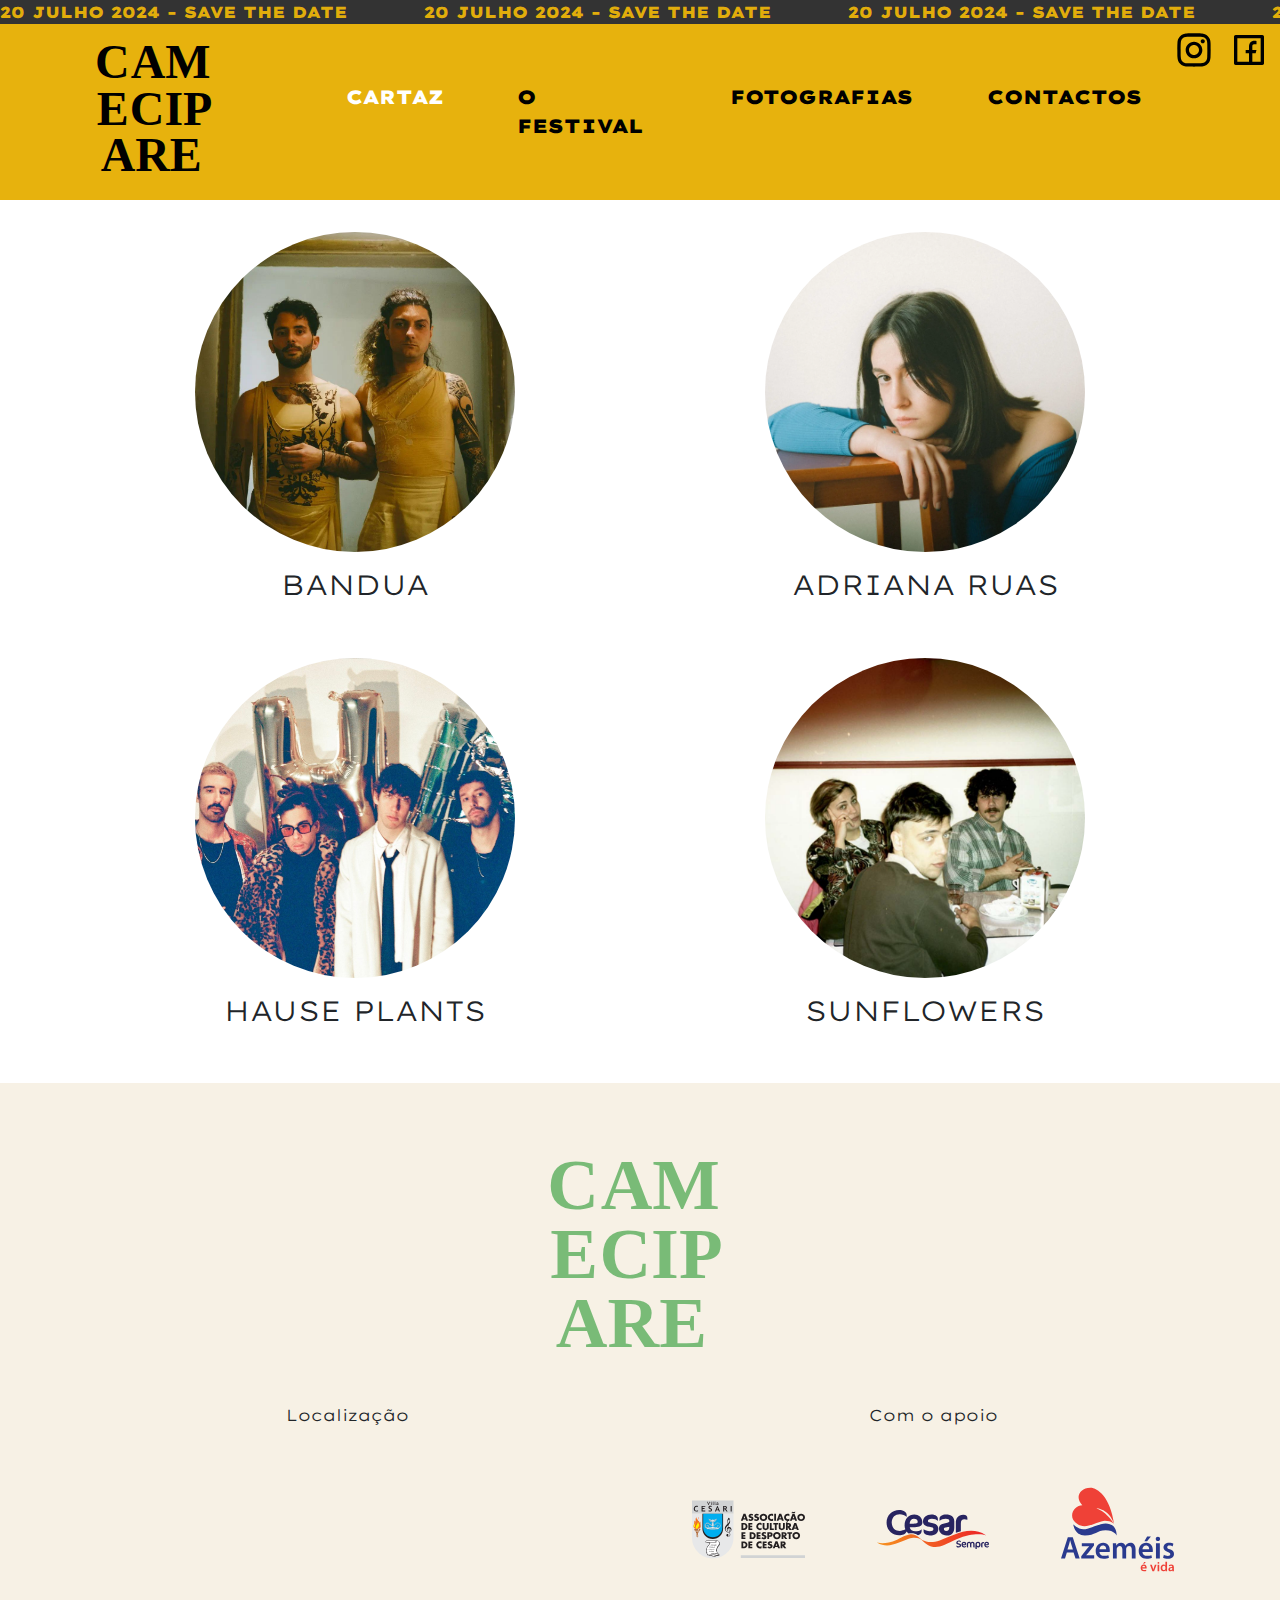
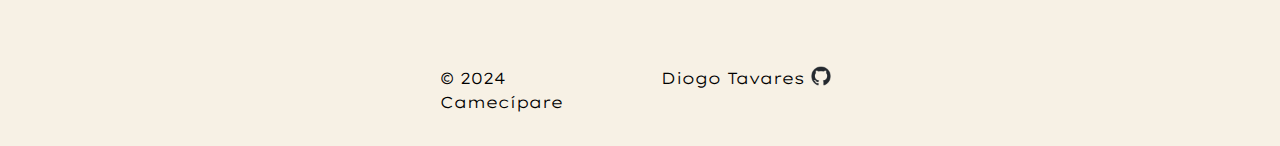
<file: cartaz.html>
<!doctype html>
<html lang="en">
  <head>
    <title>Camecípare</title>
    <meta name="author" content="Diogo Tavares">
    <meta name="email" content="diogofilipe@ua.pt">
    <meta name="description" content="Festival Camecípare">
    <meta name="keywords" content="Festival, Camecípare, Oliveira de Azemeis, Cesar">
    <meta charset="utf-8">
    <meta name="viewport" content="width=device-width, initial-scale=1">
    <link rel="stylesheet" href="css/styles.css">
    <link rel="stylesheet" href="css/cartaz.css">
    <link href="https://cdn.jsdelivr.net/npm/bootstrap@5.3.3/dist/css/bootstrap.min.css" rel="stylesheet" integrity="sha384-QWTKZyjpPEjISv5WaRU9OFeRpok6YctnYmDr5pNlyT2bRjXh0JMhjY6hW+ALEwIH" crossorigin="anonymous">
    <script defer src="javascript/script.js"></script>
    <script defer src="https://cdn.jsdelivr.net/npm/bootstrap@5.3.3/dist/js/bootstrap.bundle.min.js" integrity="sha384-YvpcrYf0tY3lHB60NNkmXc5s9fDVZLESaAA55NDzOxhy9GkcIdslK1eN7N6jIeHz" crossorigin="anonymous"></script>
  </head>
  <body>
    <div class="wrapper">
        <div class="marquee">20 JULHO 2024 - SAVE THE DATE</div>
    </div>
    <nav class="navbar navbar-expand-xl navbar-light navbar-cor">
        <div class="container">
            <a href="index.html" class="navbar-brand mb-0 h1"><img class="d-inline-block align-top" src="images/camecipare.svg" width="150" height="150" alt="Logotipo Festival Camecipare"></a>
            <button type="button" data-bs-toggle="collapse" data-bs-target="#navbarNav" class="navbar-toggler" aria-controls="navbarNav" aria-expanded="false" aria-label="Toggle navigation">
                <span class="navbar-toggler-icon"></span>
            </button>
            <div class="collapse navbar-collapse" id="navbarNav">
                <ul class="navbar-nav">
                    <li class="nav-item active">
                        <a href="cartaz.html" class="nav-link m-cartaz">
                            CARTAZ
                        </a>
                    </li>
                    <li class="nav-item active">
                        <a href="festival.html" class="nav-link">
                            O FESTIVAL
                        </a>
                    </li>
                    <li class="nav-item active">
                        <a href="fotografias.html" class="nav-link">
                            FOTOGRAFIAS
                        </a>
                    </li>
                    <li class="nav-item active">
                        <a href="contactos.html" class="nav-link">
                            CONTACTOS
                        </a>
                    </li>
                </ul>
            </div>
        </div>
        <div id="redes" style="position: absolute; top: .4rem; right: 0.4rem;">
            <a href="https://www.instagram.com/camecipare?utm_source=ig_web_button_share_sheet&igsh=ZDNlZDc0MzIxNw==" target="_blank"><svg xmlns="http://www.w3.org/2000/svg" viewBox="0 0 24 24" width="2.5rem" height="2.5rem" fill="currentColor"><path d="M12.001 9C10.3436 9 9.00098 10.3431 9.00098 12C9.00098 13.6573 10.3441 15 12.001 15C13.6583 15 15.001 13.6569 15.001 12C15.001 10.3427 13.6579 9 12.001 9ZM12.001 7C14.7614 7 17.001 9.2371 17.001 12C17.001 14.7605 14.7639 17 12.001 17C9.24051 17 7.00098 14.7629 7.00098 12C7.00098 9.23953 9.23808 7 12.001 7ZM18.501 6.74915C18.501 7.43926 17.9402 7.99917 17.251 7.99917C16.5609 7.99917 16.001 7.4384 16.001 6.74915C16.001 6.0599 16.5617 5.5 17.251 5.5C17.9393 5.49913 18.501 6.0599 18.501 6.74915ZM12.001 4C9.5265 4 9.12318 4.00655 7.97227 4.0578C7.18815 4.09461 6.66253 4.20007 6.17416 4.38967C5.74016 4.55799 5.42709 4.75898 5.09352 5.09255C4.75867 5.4274 4.55804 5.73963 4.3904 6.17383C4.20036 6.66332 4.09493 7.18811 4.05878 7.97115C4.00703 9.0752 4.00098 9.46105 4.00098 12C4.00098 14.4745 4.00753 14.8778 4.05877 16.0286C4.0956 16.8124 4.2012 17.3388 4.39034 17.826C4.5591 18.2606 4.7605 18.5744 5.09246 18.9064C5.42863 19.2421 5.74179 19.4434 6.17187 19.6094C6.66619 19.8005 7.19148 19.9061 7.97212 19.9422C9.07618 19.9939 9.46203 20 12.001 20C14.4755 20 14.8788 19.9934 16.0296 19.9422C16.8117 19.9055 17.3385 19.7996 17.827 19.6106C18.2604 19.4423 18.5752 19.2402 18.9074 18.9085C19.2436 18.5718 19.4445 18.2594 19.6107 17.8283C19.8013 17.3358 19.9071 16.8098 19.9432 16.0289C19.9949 14.9248 20.001 14.5389 20.001 12C20.001 9.52552 19.9944 9.12221 19.9432 7.97137C19.9064 7.18906 19.8005 6.66149 19.6113 6.17318C19.4434 5.74038 19.2417 5.42635 18.9084 5.09255C18.573 4.75715 18.2616 4.55693 17.8271 4.38942C17.338 4.19954 16.8124 4.09396 16.0298 4.05781C14.9258 4.00605 14.5399 4 12.001 4ZM12.001 2C14.7176 2 15.0568 2.01 16.1235 2.06C17.1876 2.10917 17.9135 2.2775 18.551 2.525C19.2101 2.77917 19.7668 3.1225 20.3226 3.67833C20.8776 4.23417 21.221 4.7925 21.476 5.45C21.7226 6.08667 21.891 6.81333 21.941 7.8775C21.9885 8.94417 22.001 9.28333 22.001 12C22.001 14.7167 21.991 15.0558 21.941 16.1225C21.8918 17.1867 21.7226 17.9125 21.476 18.55C21.2218 19.2092 20.8776 19.7658 20.3226 20.3217C19.7668 20.8767 19.2076 21.22 18.551 21.475C17.9135 21.7217 17.1876 21.89 16.1235 21.94C15.0568 21.9875 14.7176 22 12.001 22C9.28431 22 8.94514 21.99 7.87848 21.94C6.81431 21.8908 6.08931 21.7217 5.45098 21.475C4.79264 21.2208 4.23514 20.8767 3.67931 20.3217C3.12348 19.7658 2.78098 19.2067 2.52598 18.55C2.27848 17.9125 2.11098 17.1867 2.06098 16.1225C2.01348 15.0558 2.00098 14.7167 2.00098 12C2.00098 9.28333 2.01098 8.94417 2.06098 7.8775C2.11014 6.8125 2.27848 6.0875 2.52598 5.45C2.78014 4.79167 3.12348 4.23417 3.67931 3.67833C4.23514 3.1225 4.79348 2.78 5.45098 2.525C6.08848 2.2775 6.81348 2.11 7.87848 2.06C8.94514 2.0125 9.28431 2 12.001 2Z"></path></svg></a>
            <a href="https://www.facebook.com/profile.php?id=100095316894671" target="_blank"><svg xmlns="http://www.w3.org/2000/svg" viewBox="0 0 24 24" width="2.5rem" height="2.5rem" fill="currentColor"><path d="M14 19H19V5H5V19H12V14H10V12H12V10.3458C12 9.00855 12.1392 8.52362 12.4007 8.03473C12.6622 7.54584 13.0458 7.16216 13.5347 6.9007C13.9174 6.69604 14.3922 6.57252 15.2217 6.51954C15.551 6.49851 15.9771 6.52533 16.5 6.6V8.5H16C15.0827 8.5 14.7042 8.54332 14.4779 8.66433C14.3376 8.73939 14.2394 8.83758 14.1643 8.97793C14.0433 9.20418 14 9.42853 14 10.3458V12H16.5L16 14H14V19ZM4 3H20C20.5523 3 21 3.44772 21 4V20C21 20.5523 20.5523 21 20 21H4C3.44772 21 3 20.5523 3 20V4C3 3.44772 3.44772 3 4 3Z"></path></svg></a>
        </div>
    </nav>
    <main>
        <div class="container">
            <div class="row">
                <div class="col-xl" id="artista">
                    <img src="images/paginaArtistas/Bandua.jpeg" alt="Bandua" style="height: 20rem;">
                    <h3>BANDUA</h3>
                </div>
                <div class="col-xl" id="artista">
                    <img src="images/paginaArtistas/AdrianaRuas.webp" alt="Adriana Ruas" style="height: 20rem;">
                    <h3>ADRIANA RUAS</h3>
                </div>
            </div>
            <div class="row">
                <div class="col-xl" id="artista">
                    <img src="images/paginaArtistas/HousePlants.jpeg" alt="Hause Plants" style="height: 20rem;">
                    <h3>HAUSE PLANTS</h3>
                </div>
                <div class="col-xl" id="artista">
                    <img src="images/paginaArtistas/Sunflowers.png" alt="Sunflowers" style="height: 20rem;">
                    <h3>SUNFLOWERS</h3>
                </div>
            </div>
        </div>
    </main>
    <footer>
        <!-- Logotipo do festival no Footer -->
        <div> 
            <img src="images/camecipare.svg" alt="Logotipo do Camecipare" id="logo-footer" style="height: 20rem;" >
        </div>
        <!-- Grid do Boostrap para os elementos do Footer -->
        <div class="container">
            <div class="row" id="footer-row">
                <div class="col-xl" id="mapa" style="text-align: center;">
                    <p>Localização</p>
                    <a><iframe src="https://www.google.com/maps/embed?pb=!1m18!1m12!1m3!1d1507.5490466575848!2d-8.445806800849226!3d40.91359502785175!2m3!1f0!2f0!3f0!3m2!1i1024!2i768!4f13.1!3m3!1m2!1s0xd237f0078b72bc3%3A0xa8652b3e3320ce2d!2sCasa%20do%20Monte!5e0!3m2!1spt-PT!2spt!4v1715251881855!5m2!1spt-PT!2spt" title="Mapa para o Festival" height="200" style="border:0;" allowfullscreen="" loading="lazy" referrerpolicy="no-referrer-when-downgrade"></iframe></a>
                </div>
                <!-- Criação de uma Grid dentro de uma Grid (Nesting) -->
                <div class="col-xl" style="text-align: center;">
                    <p>Com o apoio</p>
                    <div class="row" id="logos-apoios" style="justify-content: center;">
                        <div class="col-4">
                            <a href="https://www.facebook.com/p/Villa-Cesari-Associação-de-Cultura-e-Desporto-de-Cesar-100064511447404/?paipv=0&eav=AfbRQ8y4vhMUie16oFOLR-kk2LaRa1bE4wlQ4vdVJMtI3nY_p52FooYXuNicR64qgS4&_rdr" target="_blank"><img src="images/VillaCesari.svg" alt="Logotipo Associação Villa Cesari"></a> 
                        </div>
                        <div class="col-4">
                            <a href="https://www.jfcesar.com" target="_blank"><img src="images/Cesar.svg" alt="Logotipo Junta de Freguesia de Cesar"></a>
                        </div>
                        <div class="col-4">
                            <a href="https://www.cm-oaz.pt" target="_blank"><img src="images/Oaz.svg" alt="Logotipo Câmara Municipal de Oliveira de Azemeis"></a>
                        </div>  
                    </div>
                </div>
            </div>
        </div>
        <!-- Grid de Bootstrap para os elementos Copyright -->
        <div class="container-fluid" id="copyright">
            <div class="row">
                <div class="col-4">
                </div>
                <div class="col-sm" id="copyright-camecipare">
                    <p>© 2024 Camecípare</p>
                </div>
                <div class="col-sm" id="copyright-autor">
                    <a href="https://github.com/Diogofilipe94/camecipare" target="_blank">Diogo Tavares&nbsp<img src="images/github-mark.png" height="20rem" alt="Logotipo github de Diogo Tavares"></a>
                </div>
                <div class="col-4">
                </div>
            </div>
        </div>
    </footer>
</body>
</html>
</file>
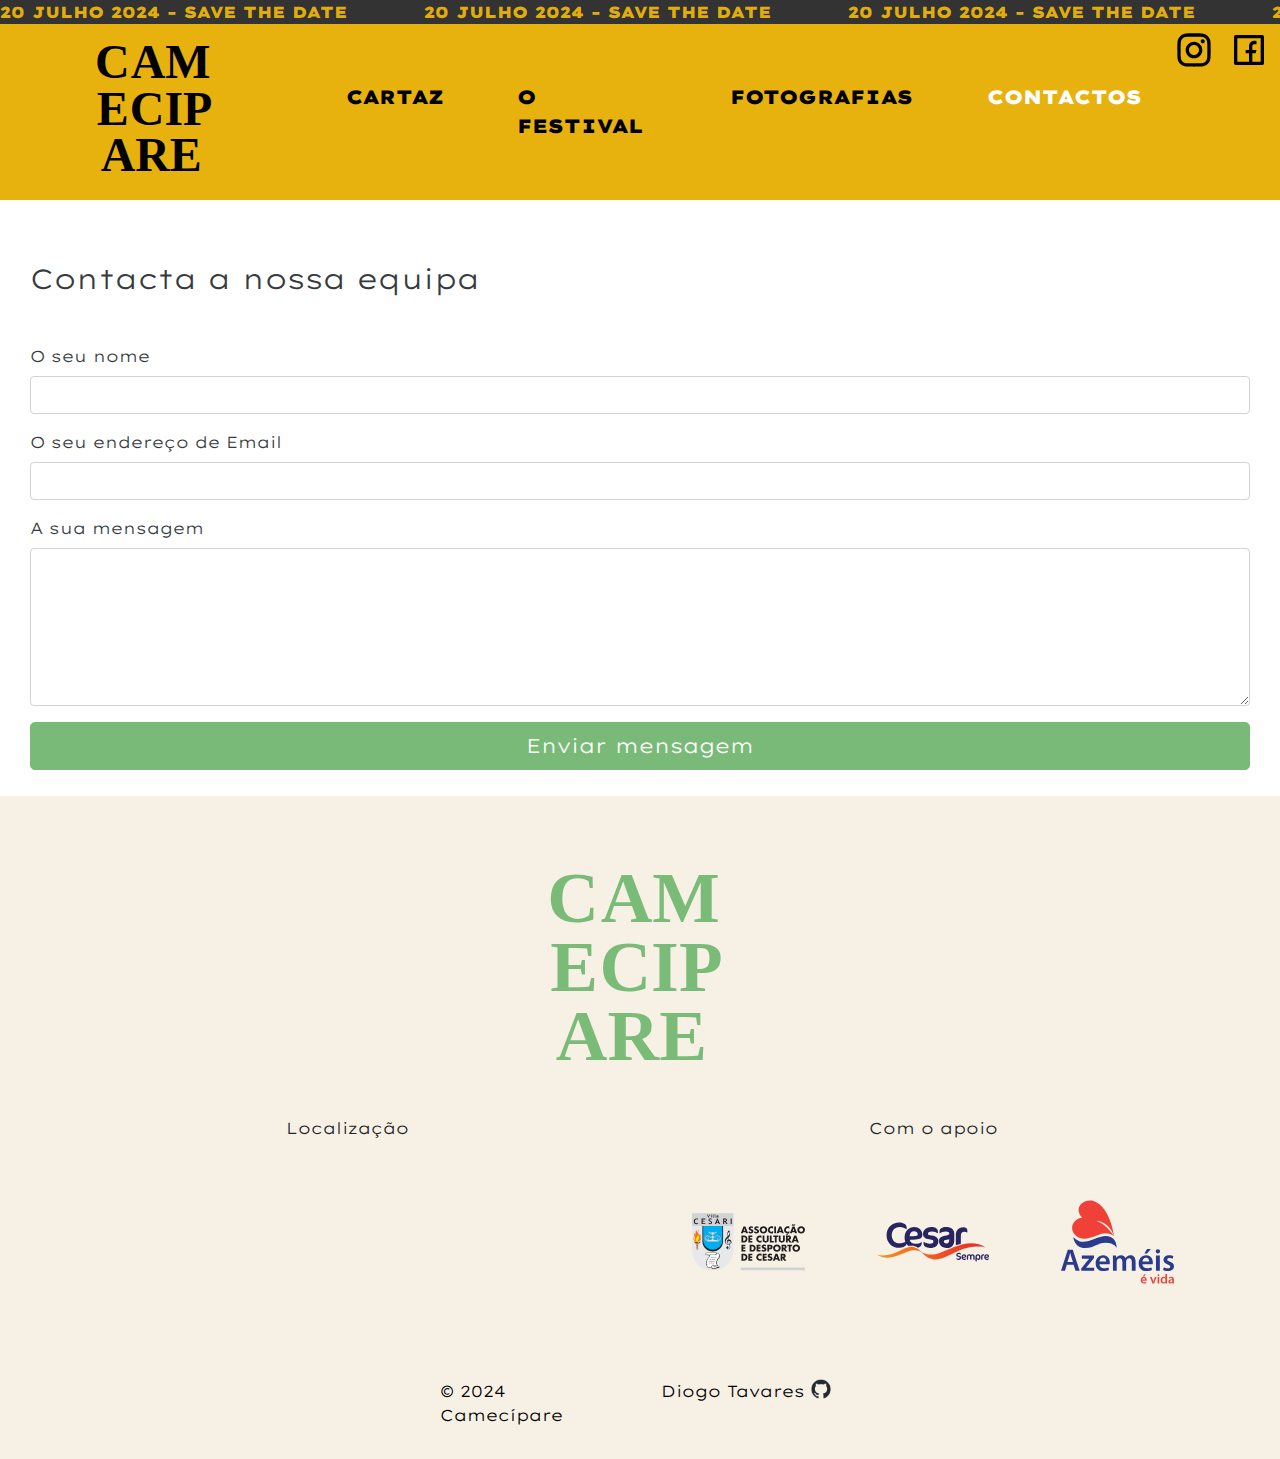
<file: contactos.html>
<!doctype html>
<html lang="en">
  <head>
    <title>Camecípare</title>
    <meta name="author" content="Diogo Tavares">
    <meta name="email" content="diogofilipe@ua.pt">
    <meta name="description" content="Festival Camecípare">
    <meta name="keywords" content="Festival, Camecípare, Oliveira de Azemeis, Cesar">
    <meta charset="utf-8">
    <meta name="viewport" content="width=device-width, initial-scale=1">
    <link rel="stylesheet" href="css/styles.css">
    <link rel="stylesheet" href="css/contactos.css">
    <link href="https://cdn.jsdelivr.net/npm/bootstrap@5.3.3/dist/css/bootstrap.min.css" rel="stylesheet" integrity="sha384-QWTKZyjpPEjISv5WaRU9OFeRpok6YctnYmDr5pNlyT2bRjXh0JMhjY6hW+ALEwIH" crossorigin="anonymous">
    <script defer src="javascript/script.js"></script>
    <script defer src="https://cdn.jsdelivr.net/npm/bootstrap@5.3.3/dist/js/bootstrap.bundle.min.js" integrity="sha384-YvpcrYf0tY3lHB60NNkmXc5s9fDVZLESaAA55NDzOxhy9GkcIdslK1eN7N6jIeHz" crossorigin="anonymous"></script>
  </head>
  <body>
    <div class="wrapper">
        <div class="marquee">20 JULHO 2024 - SAVE THE DATE</div>
    </div>
    <nav class="navbar navbar-expand-xl navbar-light navbar-cor">
        <div class="container">
            <a href="index.html" class="navbar-brand mb-0 h1"><img class="d-inline-block align-top" src="images/camecipare.svg" width="150" height="150" alt="Logotipo Festival Camecipare"></a>
            <button type="button" data-bs-toggle="collapse" data-bs-target="#navbarNav" class="navbar-toggler" aria-controls="navbarNav" aria-expanded="false" aria-label="Toggle navigation">
                <span class="navbar-toggler-icon"></span>
            </button>
            <div class="collapse navbar-collapse" id="navbarNav">
                <ul class="navbar-nav">
                    <li class="nav-item active">
                        <a href="cartaz.html" class="nav-link">
                            CARTAZ
                        </a>
                    </li>
                    <li class="nav-item active">
                        <a href="festival.html" class="nav-link">
                            O FESTIVAL
                        </a>
                    </li>
                    <li class="nav-item active">
                        <a href="fotografias.html" class="nav-link">
                            FOTOGRAFIAS
                        </a>
                    </li>
                    <li class="nav-item active">
                        <a href="contactos.html" class="nav-link m-contactos">
                            CONTACTOS
                        </a>
                    </li>
                </ul>
            </div>
        </div>
        <div id="redes" style="position: absolute; top: .4rem; right: 0.4rem;">
            <a href="https://www.instagram.com/camecipare?utm_source=ig_web_button_share_sheet&igsh=ZDNlZDc0MzIxNw==" target="_blank"><svg xmlns="http://www.w3.org/2000/svg" viewBox="0 0 24 24" width="2.5rem" height="2.5rem" fill="currentColor"><path d="M12.001 9C10.3436 9 9.00098 10.3431 9.00098 12C9.00098 13.6573 10.3441 15 12.001 15C13.6583 15 15.001 13.6569 15.001 12C15.001 10.3427 13.6579 9 12.001 9ZM12.001 7C14.7614 7 17.001 9.2371 17.001 12C17.001 14.7605 14.7639 17 12.001 17C9.24051 17 7.00098 14.7629 7.00098 12C7.00098 9.23953 9.23808 7 12.001 7ZM18.501 6.74915C18.501 7.43926 17.9402 7.99917 17.251 7.99917C16.5609 7.99917 16.001 7.4384 16.001 6.74915C16.001 6.0599 16.5617 5.5 17.251 5.5C17.9393 5.49913 18.501 6.0599 18.501 6.74915ZM12.001 4C9.5265 4 9.12318 4.00655 7.97227 4.0578C7.18815 4.09461 6.66253 4.20007 6.17416 4.38967C5.74016 4.55799 5.42709 4.75898 5.09352 5.09255C4.75867 5.4274 4.55804 5.73963 4.3904 6.17383C4.20036 6.66332 4.09493 7.18811 4.05878 7.97115C4.00703 9.0752 4.00098 9.46105 4.00098 12C4.00098 14.4745 4.00753 14.8778 4.05877 16.0286C4.0956 16.8124 4.2012 17.3388 4.39034 17.826C4.5591 18.2606 4.7605 18.5744 5.09246 18.9064C5.42863 19.2421 5.74179 19.4434 6.17187 19.6094C6.66619 19.8005 7.19148 19.9061 7.97212 19.9422C9.07618 19.9939 9.46203 20 12.001 20C14.4755 20 14.8788 19.9934 16.0296 19.9422C16.8117 19.9055 17.3385 19.7996 17.827 19.6106C18.2604 19.4423 18.5752 19.2402 18.9074 18.9085C19.2436 18.5718 19.4445 18.2594 19.6107 17.8283C19.8013 17.3358 19.9071 16.8098 19.9432 16.0289C19.9949 14.9248 20.001 14.5389 20.001 12C20.001 9.52552 19.9944 9.12221 19.9432 7.97137C19.9064 7.18906 19.8005 6.66149 19.6113 6.17318C19.4434 5.74038 19.2417 5.42635 18.9084 5.09255C18.573 4.75715 18.2616 4.55693 17.8271 4.38942C17.338 4.19954 16.8124 4.09396 16.0298 4.05781C14.9258 4.00605 14.5399 4 12.001 4ZM12.001 2C14.7176 2 15.0568 2.01 16.1235 2.06C17.1876 2.10917 17.9135 2.2775 18.551 2.525C19.2101 2.77917 19.7668 3.1225 20.3226 3.67833C20.8776 4.23417 21.221 4.7925 21.476 5.45C21.7226 6.08667 21.891 6.81333 21.941 7.8775C21.9885 8.94417 22.001 9.28333 22.001 12C22.001 14.7167 21.991 15.0558 21.941 16.1225C21.8918 17.1867 21.7226 17.9125 21.476 18.55C21.2218 19.2092 20.8776 19.7658 20.3226 20.3217C19.7668 20.8767 19.2076 21.22 18.551 21.475C17.9135 21.7217 17.1876 21.89 16.1235 21.94C15.0568 21.9875 14.7176 22 12.001 22C9.28431 22 8.94514 21.99 7.87848 21.94C6.81431 21.8908 6.08931 21.7217 5.45098 21.475C4.79264 21.2208 4.23514 20.8767 3.67931 20.3217C3.12348 19.7658 2.78098 19.2067 2.52598 18.55C2.27848 17.9125 2.11098 17.1867 2.06098 16.1225C2.01348 15.0558 2.00098 14.7167 2.00098 12C2.00098 9.28333 2.01098 8.94417 2.06098 7.8775C2.11014 6.8125 2.27848 6.0875 2.52598 5.45C2.78014 4.79167 3.12348 4.23417 3.67931 3.67833C4.23514 3.1225 4.79348 2.78 5.45098 2.525C6.08848 2.2775 6.81348 2.11 7.87848 2.06C8.94514 2.0125 9.28431 2 12.001 2Z"></path></svg></a>
            <a href="https://www.facebook.com/profile.php?id=100095316894671" target="_blank"><svg xmlns="http://www.w3.org/2000/svg" viewBox="0 0 24 24" width="2.5rem" height="2.5rem" fill="currentColor"><path d="M14 19H19V5H5V19H12V14H10V12H12V10.3458C12 9.00855 12.1392 8.52362 12.4007 8.03473C12.6622 7.54584 13.0458 7.16216 13.5347 6.9007C13.9174 6.69604 14.3922 6.57252 15.2217 6.51954C15.551 6.49851 15.9771 6.52533 16.5 6.6V8.5H16C15.0827 8.5 14.7042 8.54332 14.4779 8.66433C14.3376 8.73939 14.2394 8.83758 14.1643 8.97793C14.0433 9.20418 14 9.42853 14 10.3458V12H16.5L16 14H14V19ZM4 3H20C20.5523 3 21 3.44772 21 4V20C21 20.5523 20.5523 21 20 21H4C3.44772 21 3 20.5523 3 20V4C3 3.44772 3.44772 3 4 3Z"></path></svg></a>
        </div>
    </nav>
    <main>
        <div class="fcf-body">
            <div id="fcf-form">
            <h3 class="fcf-h3">Contacta a nossa equipa</h3>
        
            <form id="fcf-form-id" class="fcf-form-class" method="post">
                
                <div class="fcf-form-group">
                    <label for="Name" class="fcf-label">O seu nome</label>
                    <div class="fcf-input-group">
                        <input type="text" id="Name" name="Name" class="fcf-form-control" required>
                    </div>
                </div>
        
                <div class="fcf-form-group">
                    <label for="Email" class="fcf-label">O seu endereço de Email</label>
                    <div class="fcf-input-group">
                        <input type="email" id="Email" name="Email" class="fcf-form-control" required>
                    </div>
                </div>
        
                <div class="fcf-form-group">
                    <label for="Message" class="fcf-label">A sua mensagem</label>
                    <div class="fcf-input-group">
                        <textarea id="Message" name="Message" class="fcf-form-control" rows="6" maxlength="3000" required></textarea>
                    </div>
                </div>
        
                <div class="fcf-form-group">
                    <button type="submit" id="fcf-button" class="fcf-btn fcf-btn-primary fcf-btn-lg fcf-btn-block">Enviar mensagem</button>
                </div>
            </form>
            </div>
        </div>       
    </main>
    <footer>
        <!-- Logotipo do festival no Footer -->
        <div> 
            <img src="images/camecipare.svg" alt="Logotipo do Camecipare" id="logo-footer" style="height: 20rem;" >
        </div>
        <!-- Grid do Boostrap para os elementos do Footer -->
        <div class="container">
            <div class="row" id="footer-row">
                <div class="col-xl" id="mapa" style="text-align: center;">
                    <p>Localização</p>
                    <a><iframe src="https://www.google.com/maps/embed?pb=!1m18!1m12!1m3!1d1507.5490466575848!2d-8.445806800849226!3d40.91359502785175!2m3!1f0!2f0!3f0!3m2!1i1024!2i768!4f13.1!3m3!1m2!1s0xd237f0078b72bc3%3A0xa8652b3e3320ce2d!2sCasa%20do%20Monte!5e0!3m2!1spt-PT!2spt!4v1715251881855!5m2!1spt-PT!2spt" title="Mapa para o Festival" height="200" style="border:0;" allowfullscreen="" loading="lazy" referrerpolicy="no-referrer-when-downgrade"></iframe></a>
                </div>
                <!-- Criação de uma Grid dentro de uma Grid (Nesting) -->
                <div class="col-xl" style="text-align: center;">
                    <p>Com o apoio</p>
                    <div class="row" id="logos-apoios" style="justify-content: center;">
                        <div class="col-4">
                            <a href="https://www.facebook.com/p/Villa-Cesari-Associação-de-Cultura-e-Desporto-de-Cesar-100064511447404/?paipv=0&eav=AfbRQ8y4vhMUie16oFOLR-kk2LaRa1bE4wlQ4vdVJMtI3nY_p52FooYXuNicR64qgS4&_rdr" target="_blank"><img src="images/VillaCesari.svg" alt="Logotipo Associação Villa Cesari"></a> 
                        </div>
                        <div class="col-4">
                            <a href="https://www.jfcesar.com" target="_blank"><img src="images/Cesar.svg" alt="Logotipo Junta de Freguesia de Cesar"></a>
                        </div>
                        <div class="col-4">
                            <a href="https://www.cm-oaz.pt" target="_blank"><img src="images/Oaz.svg" alt="Logotipo Câmara Municipal de Oliveira de Azemeis"></a>
                        </div>  
                    </div>
                </div>
            </div>
        </div>
        <!-- Grid de Bootstrap para os elementos Copyright -->
        <div class="container-fluid" id="copyright">
            <div class="row">
                <div class="col-4">
                </div>
                <div class="col-sm" id="copyright-camecipare">
                    <p>© 2024 Camecípare</p>
                </div>
                <div class="col-sm" id="copyright-autor">
                    <a href="https://github.com/Diogofilipe94/camecipare" target="_blank">Diogo Tavares&nbsp<img src="images/github-mark.png" height="20rem" alt="Logotipo github de Diogo Tavares"></a>
                </div>
                <div class="col-4">
                </div>
            </div>
        </div>
    </footer>
</body>
</html>
</file>
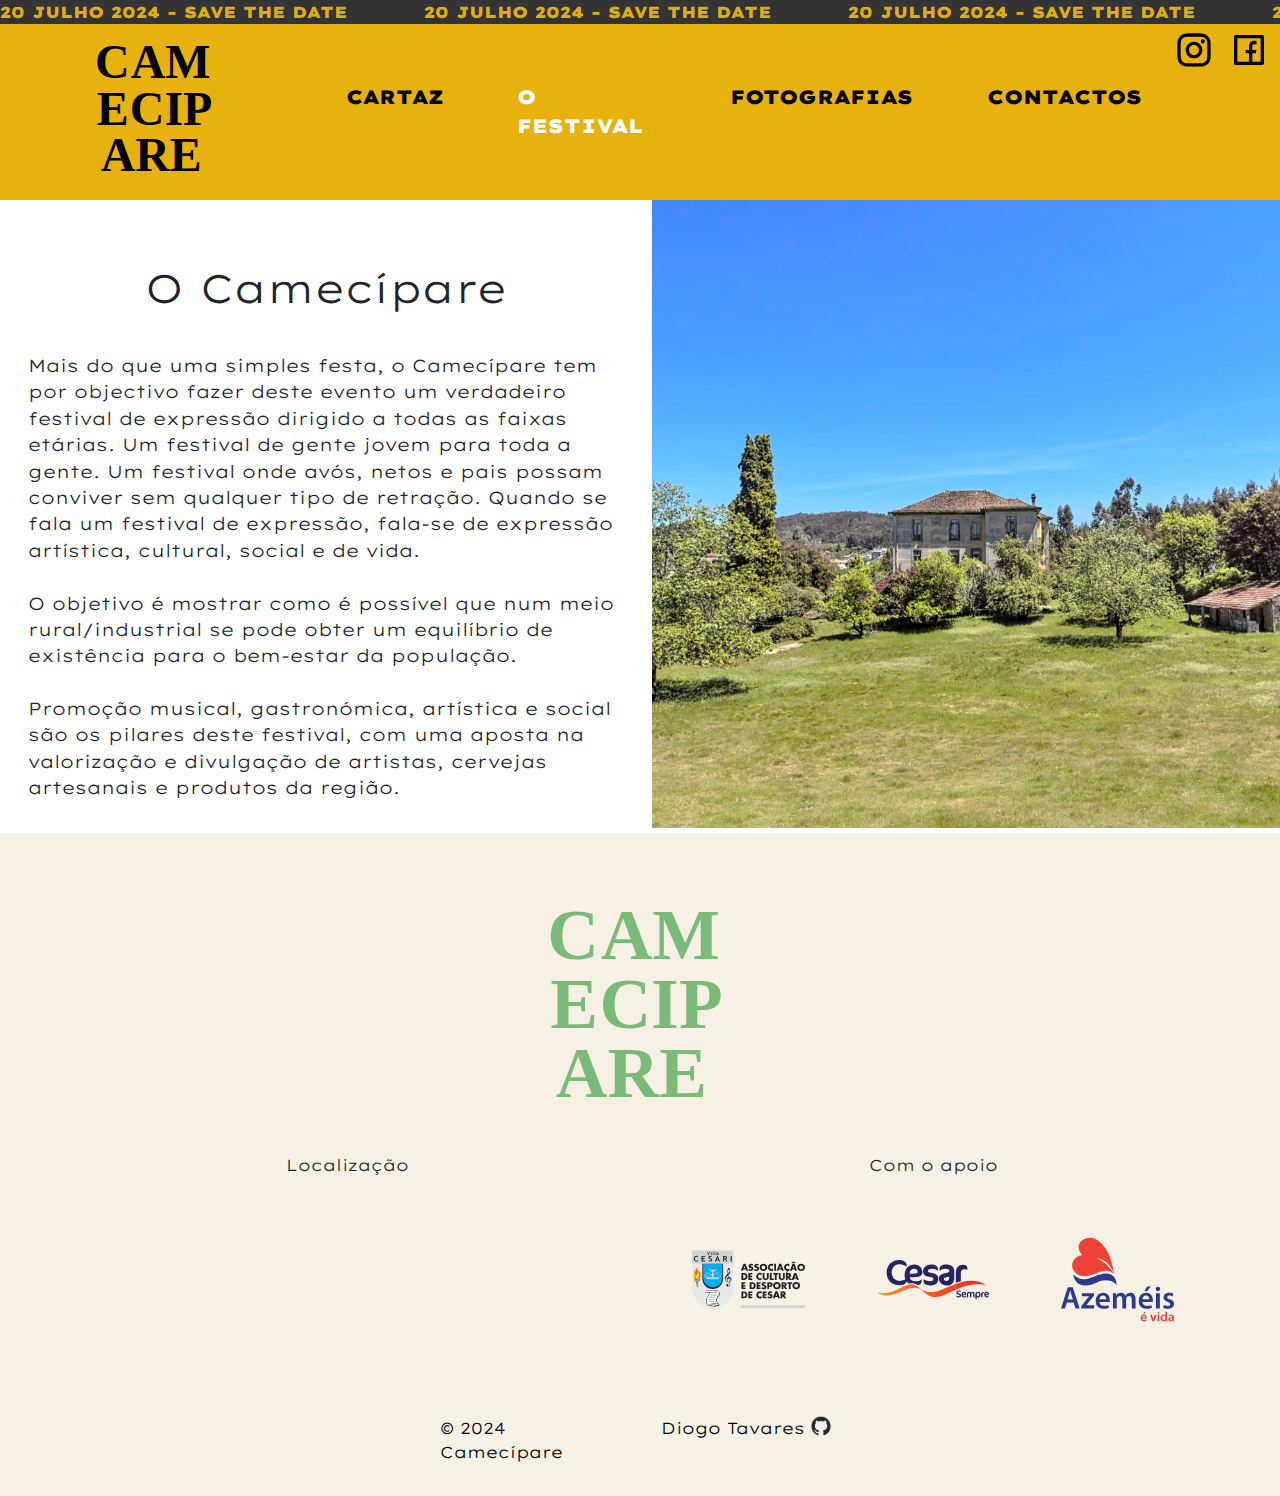
<file: festival.html>
<!doctype html>
<html lang="en">
  <head>
    <title>Camecípare</title>
    <meta name="author" content="Diogo Tavares">
    <meta name="email" content="diogofilipe@ua.pt">
    <meta name="description" content="Festival Camecípare">
    <meta name="keywords" content="Festival, Camecípare, Oliveira de Azemeis, Cesar">
    <meta charset="utf-8">
    <meta name="viewport" content="width=device-width, initial-scale=1">
    <link rel="stylesheet" href="css/styles.css">
    <link rel="stylesheet" href="css/festival.css">
    <link href="https://cdn.jsdelivr.net/npm/bootstrap@5.3.3/dist/css/bootstrap.min.css" rel="stylesheet" integrity="sha384-QWTKZyjpPEjISv5WaRU9OFeRpok6YctnYmDr5pNlyT2bRjXh0JMhjY6hW+ALEwIH" crossorigin="anonymous">
    <script defer src="javascript/script.js"></script>
    <script defer src="https://cdn.jsdelivr.net/npm/bootstrap@5.3.3/dist/js/bootstrap.bundle.min.js" integrity="sha384-YvpcrYf0tY3lHB60NNkmXc5s9fDVZLESaAA55NDzOxhy9GkcIdslK1eN7N6jIeHz" crossorigin="anonymous"></script>
  </head>
  <body>
    <div class="wrapper">
        <div class="marquee">20 JULHO 2024 - SAVE THE DATE</div>
    </div>
    <nav class="navbar navbar-expand-xl navbar-light navbar-cor">
        <div class="container">
            <a href="index.html" class="navbar-brand mb-0 h1"><img class="d-inline-block align-top" src="images/camecipare.svg" width="150" height="150" alt="Logotipo Festival Camecipare"></a>
            <button type="button" data-bs-toggle="collapse" data-bs-target="#navbarNav" class="navbar-toggler" aria-controls="navbarNav" aria-expanded="false" aria-label="Toggle navigation">
                <span class="navbar-toggler-icon"></span>
            </button>
            <div class="collapse navbar-collapse" id="navbarNav">
                <ul class="navbar-nav">
                    <li class="nav-item active">
                        <a href="cartaz.html" class="nav-link">
                            CARTAZ
                        </a>
                    </li>
                    <li class="nav-item active">
                        <a href="festival.html" class="nav-link m-festival">
                            O FESTIVAL
                        </a>
                    </li>
                    <li class="nav-item active">
                        <a href="fotografias.html" class="nav-link">
                            FOTOGRAFIAS
                        </a>
                    </li>
                    <li class="nav-item active">
                        <a href="contactos.html" class="nav-link">
                            CONTACTOS
                        </a>
                    </li>
                </ul>
            </div>
        </div>
        <div id="redes" style="position: absolute; top: .4rem; right: 0.4rem;">
            <a href="https://www.instagram.com/camecipare?utm_source=ig_web_button_share_sheet&igsh=ZDNlZDc0MzIxNw==" target="_blank"><svg xmlns="http://www.w3.org/2000/svg" viewBox="0 0 24 24" width="2.5rem" height="2.5rem" fill="currentColor"><path d="M12.001 9C10.3436 9 9.00098 10.3431 9.00098 12C9.00098 13.6573 10.3441 15 12.001 15C13.6583 15 15.001 13.6569 15.001 12C15.001 10.3427 13.6579 9 12.001 9ZM12.001 7C14.7614 7 17.001 9.2371 17.001 12C17.001 14.7605 14.7639 17 12.001 17C9.24051 17 7.00098 14.7629 7.00098 12C7.00098 9.23953 9.23808 7 12.001 7ZM18.501 6.74915C18.501 7.43926 17.9402 7.99917 17.251 7.99917C16.5609 7.99917 16.001 7.4384 16.001 6.74915C16.001 6.0599 16.5617 5.5 17.251 5.5C17.9393 5.49913 18.501 6.0599 18.501 6.74915ZM12.001 4C9.5265 4 9.12318 4.00655 7.97227 4.0578C7.18815 4.09461 6.66253 4.20007 6.17416 4.38967C5.74016 4.55799 5.42709 4.75898 5.09352 5.09255C4.75867 5.4274 4.55804 5.73963 4.3904 6.17383C4.20036 6.66332 4.09493 7.18811 4.05878 7.97115C4.00703 9.0752 4.00098 9.46105 4.00098 12C4.00098 14.4745 4.00753 14.8778 4.05877 16.0286C4.0956 16.8124 4.2012 17.3388 4.39034 17.826C4.5591 18.2606 4.7605 18.5744 5.09246 18.9064C5.42863 19.2421 5.74179 19.4434 6.17187 19.6094C6.66619 19.8005 7.19148 19.9061 7.97212 19.9422C9.07618 19.9939 9.46203 20 12.001 20C14.4755 20 14.8788 19.9934 16.0296 19.9422C16.8117 19.9055 17.3385 19.7996 17.827 19.6106C18.2604 19.4423 18.5752 19.2402 18.9074 18.9085C19.2436 18.5718 19.4445 18.2594 19.6107 17.8283C19.8013 17.3358 19.9071 16.8098 19.9432 16.0289C19.9949 14.9248 20.001 14.5389 20.001 12C20.001 9.52552 19.9944 9.12221 19.9432 7.97137C19.9064 7.18906 19.8005 6.66149 19.6113 6.17318C19.4434 5.74038 19.2417 5.42635 18.9084 5.09255C18.573 4.75715 18.2616 4.55693 17.8271 4.38942C17.338 4.19954 16.8124 4.09396 16.0298 4.05781C14.9258 4.00605 14.5399 4 12.001 4ZM12.001 2C14.7176 2 15.0568 2.01 16.1235 2.06C17.1876 2.10917 17.9135 2.2775 18.551 2.525C19.2101 2.77917 19.7668 3.1225 20.3226 3.67833C20.8776 4.23417 21.221 4.7925 21.476 5.45C21.7226 6.08667 21.891 6.81333 21.941 7.8775C21.9885 8.94417 22.001 9.28333 22.001 12C22.001 14.7167 21.991 15.0558 21.941 16.1225C21.8918 17.1867 21.7226 17.9125 21.476 18.55C21.2218 19.2092 20.8776 19.7658 20.3226 20.3217C19.7668 20.8767 19.2076 21.22 18.551 21.475C17.9135 21.7217 17.1876 21.89 16.1235 21.94C15.0568 21.9875 14.7176 22 12.001 22C9.28431 22 8.94514 21.99 7.87848 21.94C6.81431 21.8908 6.08931 21.7217 5.45098 21.475C4.79264 21.2208 4.23514 20.8767 3.67931 20.3217C3.12348 19.7658 2.78098 19.2067 2.52598 18.55C2.27848 17.9125 2.11098 17.1867 2.06098 16.1225C2.01348 15.0558 2.00098 14.7167 2.00098 12C2.00098 9.28333 2.01098 8.94417 2.06098 7.8775C2.11014 6.8125 2.27848 6.0875 2.52598 5.45C2.78014 4.79167 3.12348 4.23417 3.67931 3.67833C4.23514 3.1225 4.79348 2.78 5.45098 2.525C6.08848 2.2775 6.81348 2.11 7.87848 2.06C8.94514 2.0125 9.28431 2 12.001 2Z"></path></svg></a>
            <a href="https://www.facebook.com/profile.php?id=100095316894671" target="_blank"><svg xmlns="http://www.w3.org/2000/svg" viewBox="0 0 24 24" width="2.5rem" height="2.5rem" fill="currentColor"><path d="M14 19H19V5H5V19H12V14H10V12H12V10.3458C12 9.00855 12.1392 8.52362 12.4007 8.03473C12.6622 7.54584 13.0458 7.16216 13.5347 6.9007C13.9174 6.69604 14.3922 6.57252 15.2217 6.51954C15.551 6.49851 15.9771 6.52533 16.5 6.6V8.5H16C15.0827 8.5 14.7042 8.54332 14.4779 8.66433C14.3376 8.73939 14.2394 8.83758 14.1643 8.97793C14.0433 9.20418 14 9.42853 14 10.3458V12H16.5L16 14H14V19ZM4 3H20C20.5523 3 21 3.44772 21 4V20C21 20.5523 20.5523 21 20 21H4C3.44772 21 3 20.5523 3 20V4C3 3.44772 3.44772 3 4 3Z"></path></svg></a>
        </div>
    </nav>
    <main>
        <div class="container-fluid">
            <div class="row" id="festival">
                <div class="col-xl">
                    <h1 id="titulo"><br>O Camecípare</h1>
                    <p id="description">
                        Mais do que uma simples festa, o Camecípare tem por objectivo fazer deste evento um verdadeiro festival de expressão dirigido a todas as faixas etárias. Um festival de gente jovem para toda a gente. Um festival onde avós, netos e pais possam conviver sem qualquer tipo de retração. Quando se fala um festival de expressão, fala-se de expressão artística, cultural, social e de vida.
                        <br><br>O objetivo é mostrar como é possível que num meio rural/industrial se pode obter um equilíbrio de existência para o bem-estar da população. 
                        <br><br>Promoção musical, gastronómica, artística e social são os pilares deste festival, com uma aposta na valorização e divulgação de artistas, cervejas artesanais e produtos da região.
                        </p>
                </div>
                <div class="col-xl" id="imagemcasa">
                    <img src="images/paginaFestival/casaAmarela.png" alt="Casa Amarela de Cesar">
                </div>
            </div>
        </div>
    </main>
    <footer>
        <!-- Logotipo do festival no Footer -->
        <div> 
            <img src="images/camecipare.svg" alt="Logotipo do Camecipare" id="logo-footer" style="height: 20rem;" >
        </div>
        <!-- Grid do Boostrap para os elementos do Footer -->
        <div class="container">
            <div class="row" id="footer-row">
                <div class="col-xl" id="mapa" style="text-align: center;">
                    <p>Localização</p>
                    <a><iframe src="https://www.google.com/maps/embed?pb=!1m18!1m12!1m3!1d1507.5490466575848!2d-8.445806800849226!3d40.91359502785175!2m3!1f0!2f0!3f0!3m2!1i1024!2i768!4f13.1!3m3!1m2!1s0xd237f0078b72bc3%3A0xa8652b3e3320ce2d!2sCasa%20do%20Monte!5e0!3m2!1spt-PT!2spt!4v1715251881855!5m2!1spt-PT!2spt" title="Mapa para o Festival" height="200" style="border:0;" allowfullscreen="" loading="lazy" referrerpolicy="no-referrer-when-downgrade"></iframe></a>
                </div>
                <!-- Criação de uma Grid dentro de uma Grid (Nesting) -->
                <div class="col-xl" style="text-align: center;">
                    <p>Com o apoio</p>
                    <div class="row" id="logos-apoios" style="justify-content: center;">
                        <div class="col-4">
                            <a href="https://www.facebook.com/p/Villa-Cesari-Associação-de-Cultura-e-Desporto-de-Cesar-100064511447404/?paipv=0&eav=AfbRQ8y4vhMUie16oFOLR-kk2LaRa1bE4wlQ4vdVJMtI3nY_p52FooYXuNicR64qgS4&_rdr" target="_blank"><img src="images/VillaCesari.svg" alt="Logotipo Associação Villa Cesari"></a> 
                        </div>
                        <div class="col-4">
                            <a href="https://www.jfcesar.com" target="_blank"><img src="images/Cesar.svg" alt="Logotipo Junta de Freguesia de Cesar"></a>
                        </div>
                        <div class="col-4">
                            <a href="https://www.cm-oaz.pt" target="_blank"><img src="images/Oaz.svg" alt="Logotipo Câmara Municipal de Oliveira de Azemeis"></a>
                        </div>  
                    </div>
                </div>
            </div>
        </div>
        <!-- Grid de Bootstrap para os elementos Copyright -->
        <div class="container-fluid" id="copyright">
            <div class="row">
                <div class="col-4">
                </div>
                <div class="col-sm" id="copyright-camecipare">
                    <p>© 2024 Camecípare</p>
                </div>
                <div class="col-sm" id="copyright-autor">
                    <a href="https://github.com/Diogofilipe94/camecipare" target="_blank">Diogo Tavares&nbsp<img src="images/github-mark.png" height="20rem" alt="Logotipo github de Diogo Tavares"></a>
                </div>
                <div class="col-4">
                </div>
            </div>
        </div>
    </footer>
</body>
</html>
</file>
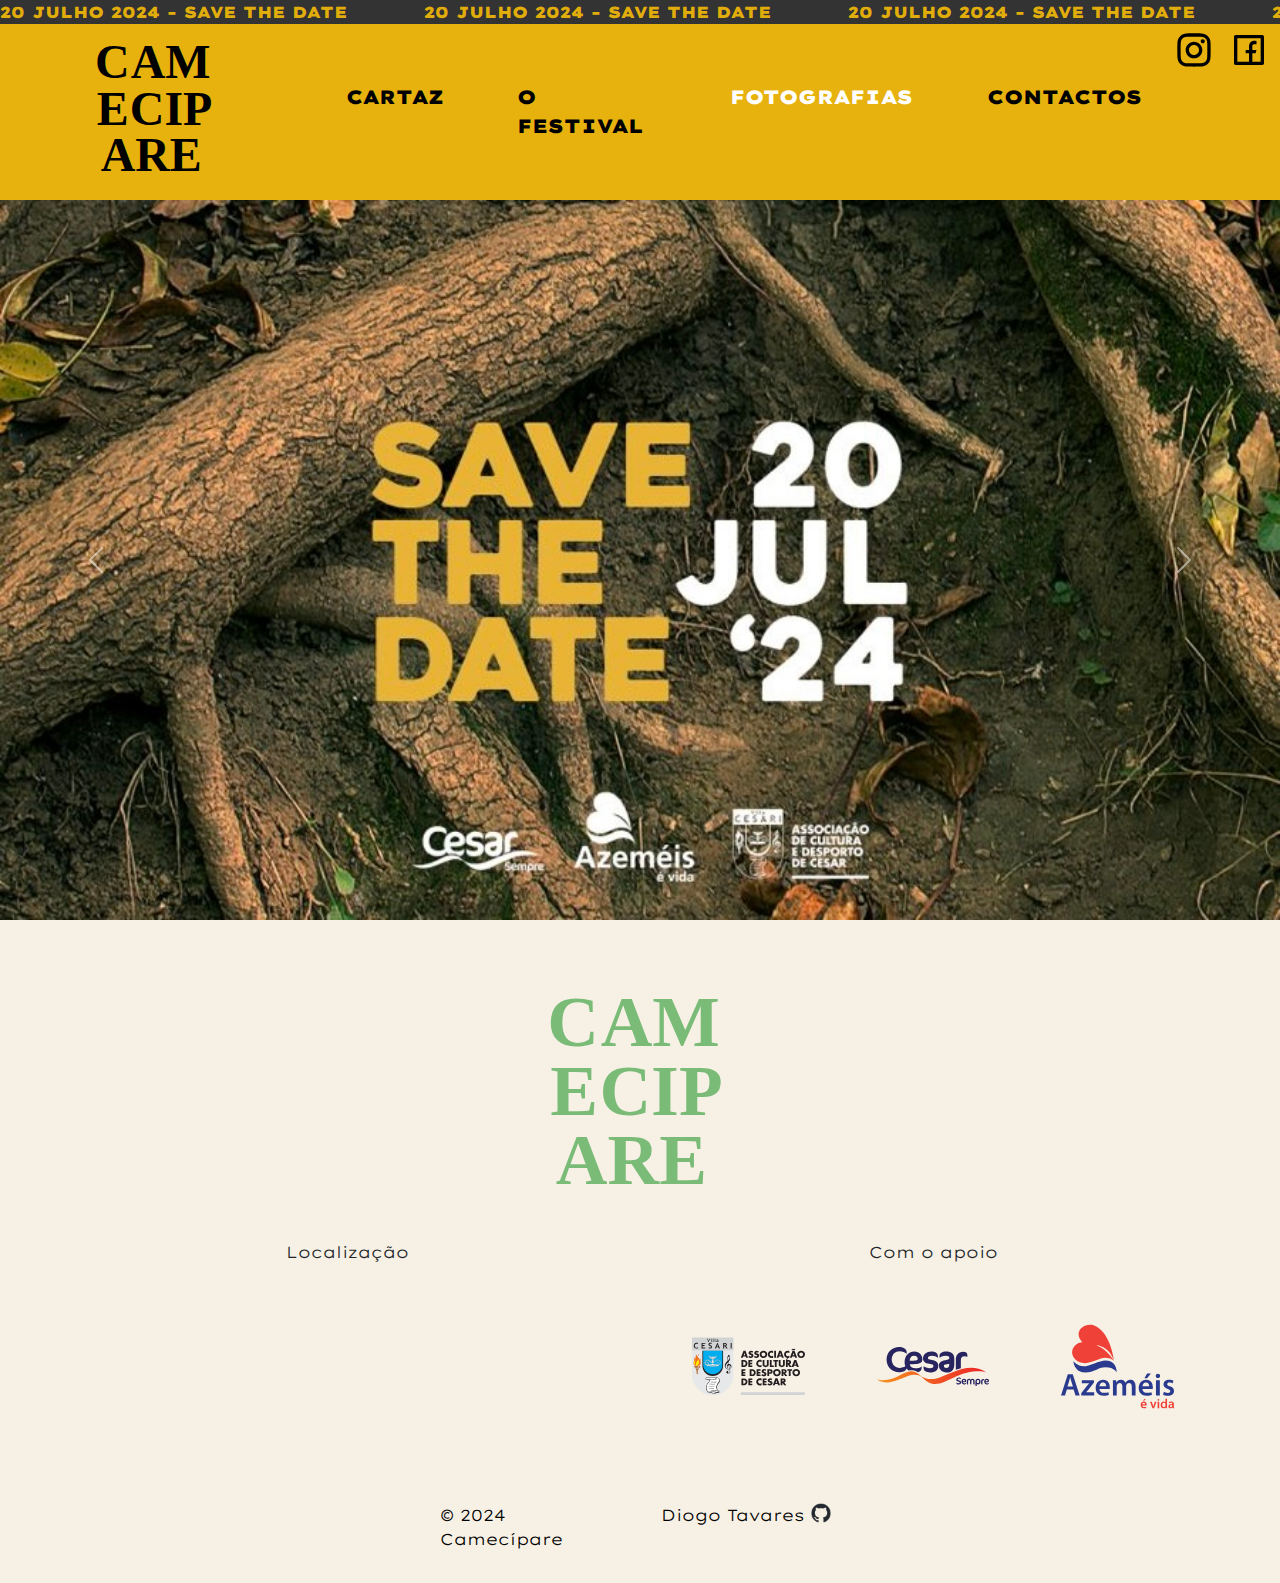
<file: fotografias.html>
<!doctype html>
<html lang="en">
  <head>
    <title>Camecípare</title>
    <meta name="author" content="Diogo Tavares">
    <meta name="email" content="diogofilipe@ua.pt">
    <meta name="description" content="Festival Camecípare">
    <meta name="keywords" content="Festival, Camecípare, Oliveira de Azemeis, Cesar">
    <meta charset="utf-8">
    <meta name="viewport" content="width=device-width, initial-scale=1">
    <link rel="stylesheet" href="css/styles.css">
    <link rel="stylesheet" href="css/fotografias.css">
    <link href="https://cdn.jsdelivr.net/npm/bootstrap@5.3.3/dist/css/bootstrap.min.css" rel="stylesheet" integrity="sha384-QWTKZyjpPEjISv5WaRU9OFeRpok6YctnYmDr5pNlyT2bRjXh0JMhjY6hW+ALEwIH" crossorigin="anonymous">
    <script defer src="javascript/script.js"></script>
    <script defer src="https://cdn.jsdelivr.net/npm/bootstrap@5.3.3/dist/js/bootstrap.bundle.min.js" integrity="sha384-YvpcrYf0tY3lHB60NNkmXc5s9fDVZLESaAA55NDzOxhy9GkcIdslK1eN7N6jIeHz" crossorigin="anonymous"></script>
  </head>
  <body>
    <div class="wrapper">
      <div class="marquee">20 JULHO 2024 - SAVE THE DATE</div>
  </div>
    <nav class="navbar navbar-expand-xl navbar-light navbar-cor">
      <div class="container">
          <a href="index.html" class="navbar-brand mb-0 h1"><img class="d-inline-block align-top" src="images/camecipare.svg" width="150" height="150" alt="Logotipo Festival Camecipare"></a>
          <button type="button" data-bs-toggle="collapse" data-bs-target="#navbarNav" class="navbar-toggler" aria-controls="navbarNav" aria-expanded="false" aria-label="Toggle navigation">
              <span class="navbar-toggler-icon"></span>
          </button>
          <div class="collapse navbar-collapse" id="navbarNav">
              <ul class="navbar-nav">
                  <li class="nav-item active">
                      <a href="cartaz.html" class="nav-link">
                          CARTAZ
                      </a>
                  </li>
                  <li class="nav-item active">
                      <a href="festival.html" class="nav-link">
                          O FESTIVAL
                      </a>
                  </li>
                  <li class="nav-item active">
                      <a href="fotografias.html" class="nav-link m-fotografias">
                          FOTOGRAFIAS
                      </a>
                  </li>
                  <li class="nav-item active">
                      <a href="contactos.html" class="nav-link">
                          CONTACTOS
                      </a>
                  </li>
              </ul>
          </div>
      </div>
      <div id="redes" style="position: absolute; top: .4rem; right: 0.4rem;">
          <a href="https://www.instagram.com/camecipare?utm_source=ig_web_button_share_sheet&igsh=ZDNlZDc0MzIxNw==" target="_blank"><svg xmlns="http://www.w3.org/2000/svg" viewBox="0 0 24 24" width="2.5rem" height="2.5rem" fill="currentColor"><path d="M12.001 9C10.3436 9 9.00098 10.3431 9.00098 12C9.00098 13.6573 10.3441 15 12.001 15C13.6583 15 15.001 13.6569 15.001 12C15.001 10.3427 13.6579 9 12.001 9ZM12.001 7C14.7614 7 17.001 9.2371 17.001 12C17.001 14.7605 14.7639 17 12.001 17C9.24051 17 7.00098 14.7629 7.00098 12C7.00098 9.23953 9.23808 7 12.001 7ZM18.501 6.74915C18.501 7.43926 17.9402 7.99917 17.251 7.99917C16.5609 7.99917 16.001 7.4384 16.001 6.74915C16.001 6.0599 16.5617 5.5 17.251 5.5C17.9393 5.49913 18.501 6.0599 18.501 6.74915ZM12.001 4C9.5265 4 9.12318 4.00655 7.97227 4.0578C7.18815 4.09461 6.66253 4.20007 6.17416 4.38967C5.74016 4.55799 5.42709 4.75898 5.09352 5.09255C4.75867 5.4274 4.55804 5.73963 4.3904 6.17383C4.20036 6.66332 4.09493 7.18811 4.05878 7.97115C4.00703 9.0752 4.00098 9.46105 4.00098 12C4.00098 14.4745 4.00753 14.8778 4.05877 16.0286C4.0956 16.8124 4.2012 17.3388 4.39034 17.826C4.5591 18.2606 4.7605 18.5744 5.09246 18.9064C5.42863 19.2421 5.74179 19.4434 6.17187 19.6094C6.66619 19.8005 7.19148 19.9061 7.97212 19.9422C9.07618 19.9939 9.46203 20 12.001 20C14.4755 20 14.8788 19.9934 16.0296 19.9422C16.8117 19.9055 17.3385 19.7996 17.827 19.6106C18.2604 19.4423 18.5752 19.2402 18.9074 18.9085C19.2436 18.5718 19.4445 18.2594 19.6107 17.8283C19.8013 17.3358 19.9071 16.8098 19.9432 16.0289C19.9949 14.9248 20.001 14.5389 20.001 12C20.001 9.52552 19.9944 9.12221 19.9432 7.97137C19.9064 7.18906 19.8005 6.66149 19.6113 6.17318C19.4434 5.74038 19.2417 5.42635 18.9084 5.09255C18.573 4.75715 18.2616 4.55693 17.8271 4.38942C17.338 4.19954 16.8124 4.09396 16.0298 4.05781C14.9258 4.00605 14.5399 4 12.001 4ZM12.001 2C14.7176 2 15.0568 2.01 16.1235 2.06C17.1876 2.10917 17.9135 2.2775 18.551 2.525C19.2101 2.77917 19.7668 3.1225 20.3226 3.67833C20.8776 4.23417 21.221 4.7925 21.476 5.45C21.7226 6.08667 21.891 6.81333 21.941 7.8775C21.9885 8.94417 22.001 9.28333 22.001 12C22.001 14.7167 21.991 15.0558 21.941 16.1225C21.8918 17.1867 21.7226 17.9125 21.476 18.55C21.2218 19.2092 20.8776 19.7658 20.3226 20.3217C19.7668 20.8767 19.2076 21.22 18.551 21.475C17.9135 21.7217 17.1876 21.89 16.1235 21.94C15.0568 21.9875 14.7176 22 12.001 22C9.28431 22 8.94514 21.99 7.87848 21.94C6.81431 21.8908 6.08931 21.7217 5.45098 21.475C4.79264 21.2208 4.23514 20.8767 3.67931 20.3217C3.12348 19.7658 2.78098 19.2067 2.52598 18.55C2.27848 17.9125 2.11098 17.1867 2.06098 16.1225C2.01348 15.0558 2.00098 14.7167 2.00098 12C2.00098 9.28333 2.01098 8.94417 2.06098 7.8775C2.11014 6.8125 2.27848 6.0875 2.52598 5.45C2.78014 4.79167 3.12348 4.23417 3.67931 3.67833C4.23514 3.1225 4.79348 2.78 5.45098 2.525C6.08848 2.2775 6.81348 2.11 7.87848 2.06C8.94514 2.0125 9.28431 2 12.001 2Z"></path></svg></a>
          <a href="https://www.facebook.com/profile.php?id=100095316894671" target="_blank"><svg xmlns="http://www.w3.org/2000/svg" viewBox="0 0 24 24" width="2.5rem" height="2.5rem" fill="currentColor"><path d="M14 19H19V5H5V19H12V14H10V12H12V10.3458C12 9.00855 12.1392 8.52362 12.4007 8.03473C12.6622 7.54584 13.0458 7.16216 13.5347 6.9007C13.9174 6.69604 14.3922 6.57252 15.2217 6.51954C15.551 6.49851 15.9771 6.52533 16.5 6.6V8.5H16C15.0827 8.5 14.7042 8.54332 14.4779 8.66433C14.3376 8.73939 14.2394 8.83758 14.1643 8.97793C14.0433 9.20418 14 9.42853 14 10.3458V12H16.5L16 14H14V19ZM4 3H20C20.5523 3 21 3.44772 21 4V20C21 20.5523 20.5523 21 20 21H4C3.44772 21 3 20.5523 3 20V4C3 3.44772 3.44772 3 4 3Z"></path></svg></a>
      </div>
    </nav>
      <main>
          <div id="carouselExample" class="carousel slide" >
              <div class="carousel-inner">
                <div class="carousel-item active c-item">
                  <img src="images/paginaFotografias/primeira.jpeg" class="d-block w-100 c-img" alt="Festival Camecípare">
                </div>
                <div class="carousel-item c-item">
                  <img src="images/paginaFotografias/segunda.jpeg" class="d-block w-100 c-img" alt="Festival Camecípare">
                </div>
                <div class="carousel-item c-item">
                  <img src="images/paginaFotografias/terceira.jpeg" class="d-block w-100 c-img" alt="Festival Camecípare">
                </div>
                <div class="carousel-item c-item">
                  <img src="images/paginaFotografias/quarta.jpeg" class="d-block w-100 c-img" alt="Festival Camecípare">
                </div>
                <div class="carousel-item c-item">
                  <img src="images/paginaFotografias/quinta.jpeg" class="d-block w-100 c-img" alt="Festival Camecípare">
                </div>
              </div>
              <button class="carousel-control-prev" type="button" data-bs-target="#carouselExample" data-bs-slide="prev">
                <span class="carousel-control-prev-icon" aria-hidden="true"></span>
                <span class="visually-hidden">Previous</span>
              </button>
              <button class="carousel-control-next" type="button" data-bs-target="#carouselExample" data-bs-slide="next">
                <span class="carousel-control-next-icon" aria-hidden="true"></span>
                <span class="visually-hidden">Next</span>
              </button>
            </div>
      </main>
      <footer>
        <!-- Logotipo do festival no Footer -->
        <div> 
            <img src="images/camecipare.svg" alt="Logotipo do Camecipare" id="logo-footer" style="height: 20rem;" >
        </div>
        <!-- Grid do Boostrap para os elementos do Footer -->
        <div class="container">
            <div class="row" id="footer-row">
                <div class="col-xl" id="mapa" style="text-align: center;">
                    <p>Localização</p>
                    <a><iframe src="https://www.google.com/maps/embed?pb=!1m18!1m12!1m3!1d1507.5490466575848!2d-8.445806800849226!3d40.91359502785175!2m3!1f0!2f0!3f0!3m2!1i1024!2i768!4f13.1!3m3!1m2!1s0xd237f0078b72bc3%3A0xa8652b3e3320ce2d!2sCasa%20do%20Monte!5e0!3m2!1spt-PT!2spt!4v1715251881855!5m2!1spt-PT!2spt" title="Mapa para o Festival" height="200" style="border:0;" allowfullscreen="" loading="lazy" referrerpolicy="no-referrer-when-downgrade"></iframe></a>
                </div>
                <!-- Criação de uma Grid dentro de uma Grid (Nesting) -->
                <div class="col-xl" style="text-align: center;">
                    <p>Com o apoio</p>
                    <div class="row" id="logos-apoios" style="justify-content: center;">
                        <div class="col-4">
                            <a href="https://www.facebook.com/p/Villa-Cesari-Associação-de-Cultura-e-Desporto-de-Cesar-100064511447404/?paipv=0&eav=AfbRQ8y4vhMUie16oFOLR-kk2LaRa1bE4wlQ4vdVJMtI3nY_p52FooYXuNicR64qgS4&_rdr" target="_blank"><img src="images/VillaCesari.svg" alt="Logotipo Associação Villa Cesari"></a> 
                        </div>
                        <div class="col-4">
                            <a href="https://www.jfcesar.com" target="_blank"><img src="images/Cesar.svg" alt="Logotipo Junta de Freguesia de Cesar"></a>
                        </div>
                        <div class="col-4">
                            <a href="https://www.cm-oaz.pt" target="_blank"><img src="images/Oaz.svg" alt="Logotipo Câmara Municipal de Oliveira de Azemeis"></a>
                        </div>  
                    </div>
                </div>
            </div>
        </div>
        <!-- Grid de Bootstrap para os elementos Copyright -->
        <div class="container-fluid" id="copyright">
            <div class="row">
                <div class="col-4">
                </div>
                <div class="col-sm" id="copyright-camecipare">
                    <p>© 2024 Camecípare</p>
                </div>
                <div class="col-sm" id="copyright-autor">
                    <a href="https://github.com/Diogofilipe94/camecipare" target="_blank">Diogo Tavares&nbsp<img src="images/github-mark.png" height="20rem" alt="Logotipo github de Diogo Tavares"></a>
                </div>
                <div class="col-4">
                </div>
            </div>
        </div>
    </footer>
  </body>
</html>
</file>
<file: css/cartaz.css>
/* */
main
{
    margin-top: 2rem;
}
/* */
h3
{
    font-family: LexendGiga-light;
    font-size: 2rem;
    padding: 1rem;
    text-align: center;
}
/* */
#artista
{
    display: flex;
    justify-content: center;
    align-items: center;
    flex-direction: column;
    padding-bottom: 2rem;
}
/* */
#artista img
{
    border-radius: 50%;
}
/* */
#artista:hover
{
    transform: scale(1.1);
    transition: .3s;
}
/* */
.m-cartaz
{
    color: white !important;
}
</file>
<file: css/contactos.css>
#fcf-form 
{
    display:block;
    margin-top: 2rem;
}

.fcf-h3
{
    margin-bottom: 3rem;
}

.fcf-body 
{
    margin: 0;
    font-family: LexendGiga-light;
    font-size: 1rem;
    font-weight: 400;
    line-height: 1.5;
    color: rgb(54, 59, 64);
    text-align: left;
    background-color: rgb(255, 255, 255);
    padding: 30px;
    padding-bottom: 10px;
    border-radius: 0.25rem;
    max-width: 100%;
}

.fcf-form-group 
{
    margin-bottom: 1rem;
}

.fcf-input-group 
{
    position: relative;
    display: -ms-flexbox;
    display: flex;
    -ms-flex-wrap: wrap;
    flex-wrap: wrap;
    -ms-flex-align: stretch;
    align-items: stretch;
    width: 100%;
}

.fcf-form-control 
{
    display: block;
    width: 100%;
    height: calc(1.5em + 0.75rem + 2px);
    padding: 0.375rem 0.75rem;
    font-size: 1rem;
    font-weight: 400;
    line-height: 1.5;
    color: rgb(73, 80, 87);
    background-color:rgb(255, 255, 255);
    background-clip: padding-box;
    border: 1px solid rgb(206, 212, 218);
    outline: none;
    border-radius: 0.25rem;
    transition: border-color 0.15s ease-in-out, box-shadow 0.15s ease-in-out;
}

.fcf-form-control:focus 
{
    border: 1px solid #313131;
}

select.fcf-form-control[size], select.fcf-form-control[multiple] 
{
    height: auto;
}

textarea.fcf-form-control 
{
    font-family: LexendGiga-light;
    height: auto;
}

label.fcf-label 
{
    display: inline-block;
    margin-bottom: 0.5rem;
}

.fcf-btn 
{
    display: inline-block;
    font-weight: 400;
    color: #212529;
    text-align: center;
    vertical-align: middle;
    cursor: pointer;
    -webkit-user-select: none;
    -moz-user-select: none;
    -ms-user-select: none;
    user-select: none;
    background-color: transparent;
    border: 1px solid transparent;
    padding: 0.375rem 0.75rem;
    font-size: 1rem;
    line-height: 1.5;
    border-radius: 0.25rem;
    transition: color 0.15s ease-in-out, background-color 0.15s ease-in-out, border-color 0.15s ease-in-out, box-shadow 0.15s ease-in-out;
}

@media (prefers-reduced-motion: reduce) 
{
    .fcf-btn {
        transition: none;
    }
}

.fcf-btn:hover 
{
    color: #212529;
    text-decoration: none;
}

.fcf-btn:focus, .fcf-btn.focus 
{
    outline: 0;
    box-shadow: 0 0 0 0.2rem rgba(231, 177, 10, .99);
}

.fcf-btn-primary 
{
    color: #fff;
    background-color: rgb(122,186,120);
    border-color:  rgb(122,186,120);
}

.fcf-btn-primary:hover 
{
    color: #fff;
    background-color: rgb(122,186,120);
    border-color: rgb(122,186,120);
}

.fcf-btn-primary:focus, .fcf-btn-primary.focus 
{
    color: #fff;
    background-color: rgb(122,186,120);
    border-color: rgb(122,186,120);
    box-shadow: 0 0 0 0.2rem rgb(122,186,120);
}

.fcf-btn-lg, .fcf-btn-group-lg>.fcf-btn 
{
    padding: 0.5rem 1rem;
    font-size: 1.25rem;
    line-height: 1.5;
    border-radius: 0.3rem;
}

.fcf-btn-block 
{
    display: block;
    width: 100%;
}

.fcf-btn-block+.fcf-btn-block 
{
    margin-top: 0.5rem;
}

input[type="submit"].fcf-btn-block, input[type="reset"].fcf-btn-block, input[type="button"].fcf-btn-block 
{
    width: 100%;
}

.m-contactos
{
    color: white !important;
}
</file>
<file: css/festival.css>
/* */
.container-fluid #imagemcasa
{
    padding: 0;
}
/* */
#imagemcasa img
{
	padding: 0;
	display: flex;
	justify-content: center;
	width: 100%;
}
#titulo
{
    font-family: LexendGiga-light;
    padding: 1rem;
    text-align: center;

}
/* */
#description{
    font-family: LexendGiga-light;
    font-size: 1.1rem;
    text-align: left;
    padding: 1rem;
    
}
/* */
.m-festival
{
    color: white !important;
}
</file>
<file: css/fotografias.css>
/* */
.c-img
{
    height: 100%;
    object-fit: cover;
    
}
/* */
main
{
    width: 100%;
    height: 100%;
}
/* */
.m-fotografias
{
    color: white !important;
}
</file>
<file: css/styles.css>
/* Estilização geral de todas as páginas */
/* ***Comandos de reset do browser*** */
html, body, div, span, applet, object, iframe, h1, h2, h3, h4, h5, h6, p, blockquote, pre,
a, abbr, acronym, address, big, cite, code, del, dfn, em, img, ins, kbd, q, s, samp,
small, strike, strong, sub, sup, tt, var, b, u, i, center, dl, dt, dd, ol, ul, li,
fieldset, form, label, legend, table, caption, tbody, tfoot, thead, tr, th, td,
article, aside, canvas, details, embed, figure, figcaption, footer, header, hgroup, 
menu, nav, output, ruby, section, summary, time, mark, audio, video {
	margin: 0;
	padding: 0;
	border: 0;
	font-size: 100%;
	font: inherit;
	vertical-align: baseline;
}
*{ box-sizing: border-box; margin:0px;}
/* Definições de fontes personalizadas */
@font-face 
{
	font-family: LexendGiga-Black;
	font-weight: normal;
	src: url('../fonts/LexendGiga-Black.ttf');
}
@font-face 
{
	font-family: LexendGiga-light;
	font-weight: light;
	src: url('../fonts/LexendGiga-Light.ttf');
}
/* Estilização da mensagem de marquee */
.wrapper {
    width: 100%;
    height: 1.5rem;
    overflow: hidden;
    position: relative;
	font-family: LexendGiga-Black;
	font-size: 1rem;
	background-color: rgba(0, 0, 0, .8);
	color: rgba(231, 177, 10, .99);
}
.marquee {
    overflow: hidden;
    white-space: nowrap;
    position: absolute;
}
/* Estilização da barra de navegação */
.navbar-cor
{
	background-color: rgba(231, 177, 10, .99);
}

nav ul
{
    font-family: LexendGiga-Black;
	font-style: bold;
	font-size: 1.2rem;
}

nav ul li
{
    padding-right: 3rem;
    padding-left: .6rem;
}

.nav-link
{
	color: black !important;
	transition: .2s ease-in-out;
}

.nav-link:hover
{
	color: white !important;
	
}

nav img
{
    margin-right: 5rem;
	transition: .3s;
}

nav img:hover
{
	transform: scale(1.1);
	transition: .3s ease-in-out;
}

nav #redes a
{
    color: black;
    padding: .5rem .3rem;
}

nav #redes a:hover
{
	color: white;
	transition: .2s ease-in-out;
	
}
/* Estilização geral para o elemento main */
/* Estilização do elemento de vídeo */
#idvideo
{
	padding: 0;
	display: flex;
	justify-content: center;
	width: 100%;
}

video
{
	width: 100%;
	height: 100%;
}
/* Estilização do rodapé */
footer
{
	background-color: rgba(247, 241, 229, 1);
}
/* Estilização do logotipo no rodapé */
#logo-footer
{
	display: flex;
	justify-content: center;
	padding-top: 4rem;
	padding-bottom: 2rem;
	height: 100%;
	width: 100%;
	filter: invert(74%) sepia(9%) saturate(1669%) hue-rotate(70deg) brightness(91%) contrast(85%);
}
/* Ajusta o tamanho do iframe no mapa */
#mapa iframe
{
	width: 80%;
}
/* Estilização do tamanho do mapa  */
#mapa a
{
	display: block;
	width: 100%;
}

footer p
{
	margin-bottom: 1rem;
	font-family: LexendGiga-light;
}
/* Define o espaçamento entre os elementos da linha do rodapé */
#footer-row
{
	gap: 2rem;
}
/* Estilização do tamanho do espaço dos logotipos dos apoios */
#logos-apoios
{
	height: 100%;
}
/* Estilização dos logotipos dos apoios */
#logos-apoios img
{
	width: 70%;
	height: 70%;
	margin: auto;
}
/* Estilização do texto de copyright do Festival */
#copyright
{
	padding: 1rem;
}

#copyright-camecipare p
{
	display: flex;
	justify-content: center;
	font-family: LexendGiga-light;
	color: rgb(0, 0, 0);
	font-size: 1rem;

}

#copyright-autor a
{
	display: flex;
	justify-content: center;
	font-family: LexendGiga-light;
	text-decoration: none;
	color: rgb(0, 0, 0);
	font-size: 1rem;
}
</file>
